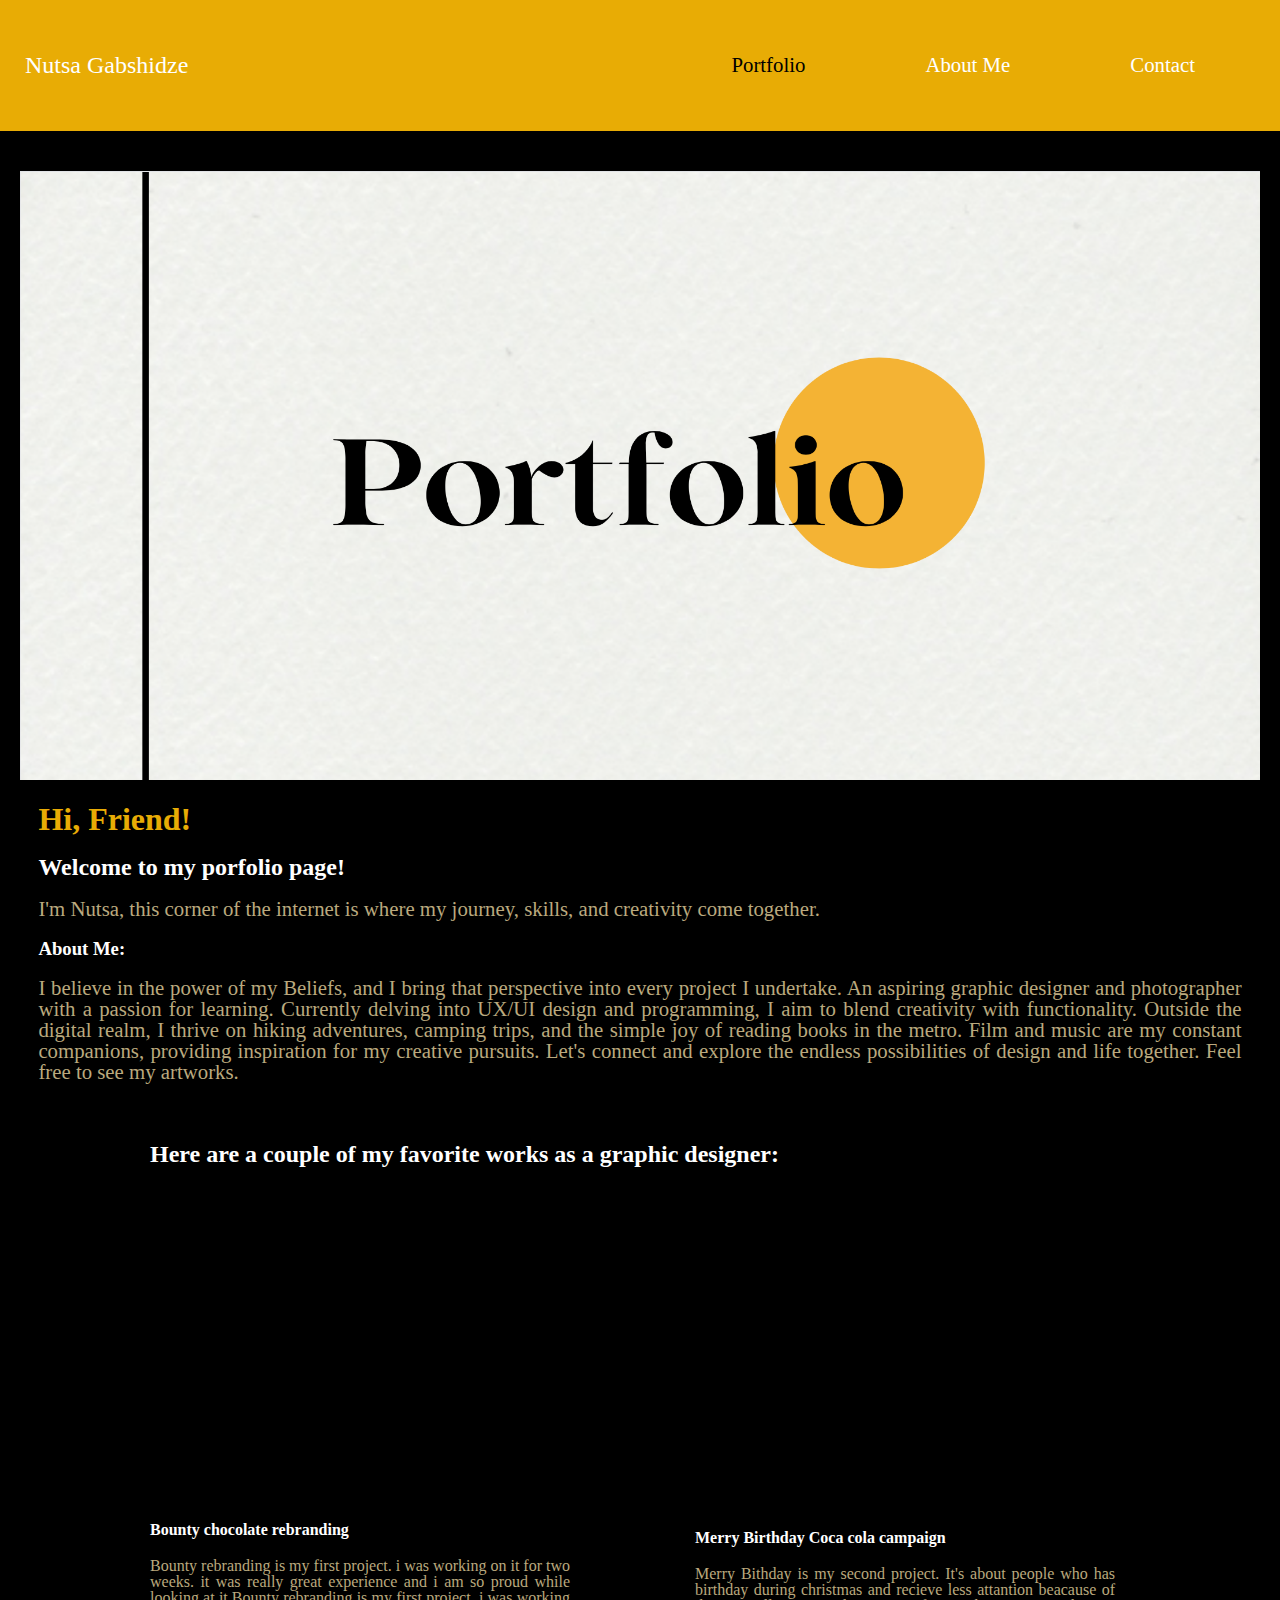
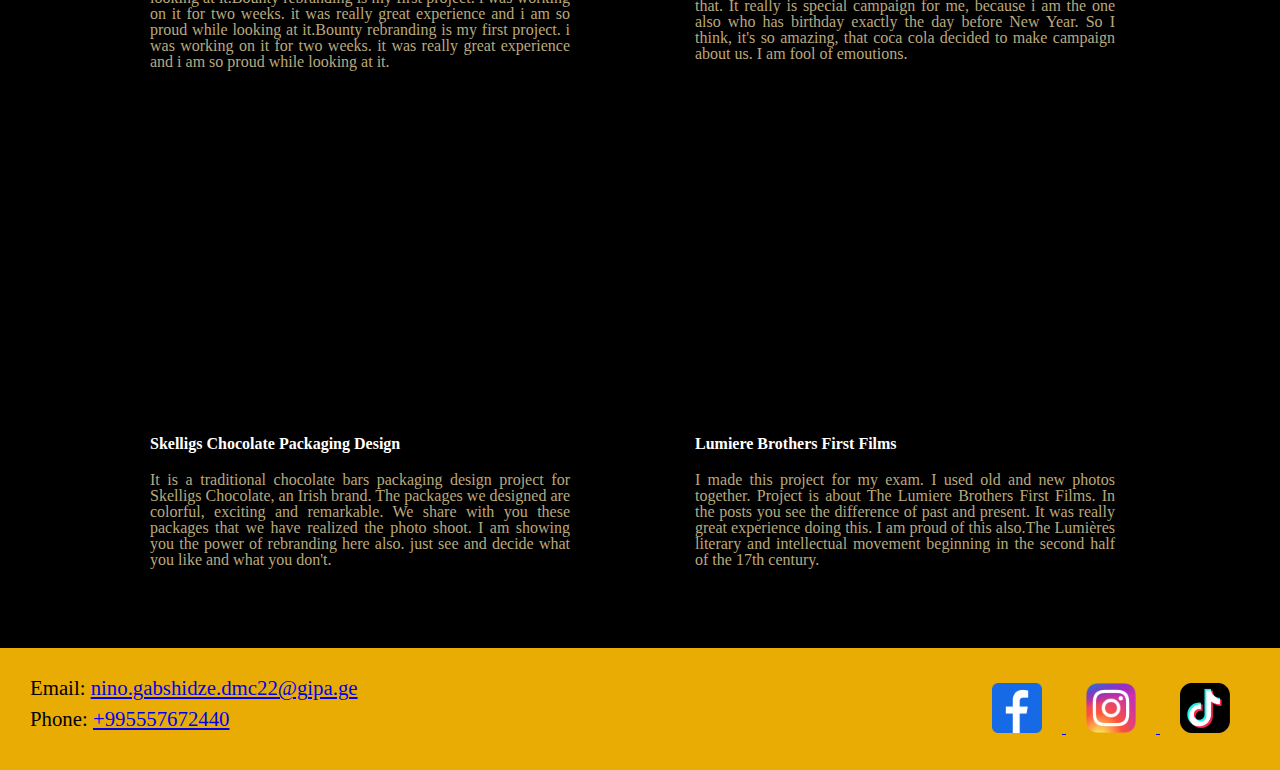
<file: index.html>
<!DOCTYPE html>
<html lang="en">
  <head>
    <meta charset="UTF-8" />
    <meta name="viewport" content="width=device-width, initial-scale=1.0" />
    <link rel="stylesheet" href="reset.css" />
    <link rel="stylesheet" href="styles.css" />
    <title>Nutsa Gabshidze</title>
  </head>
  <body>
    <header>
      <a href="index.html" id="logo">Nutsa Gabshidze</a>
      <nav>
        <a href="index.html" class="menu-item active bigger_font">Portfolio</a>
        <a href="about.html" class="menu-item bigger_font">About Me</a>
        <a href="contact.html" class="menu-item bigger_font">Contact</a>
      </nav>
    </header>

    <section class="sec_portfolio">
      <img src="images/portfolio_cover.png" alt="portfolio cover photo" />
    </section>

    <section class="container_2">
      <article>
        <h1>Hi, Friend!</h1>

        <h2>Welcome to my porfolio page!</h2>

        <p class="bigger_font p">
          I'm Nutsa, this corner of the internet is where my journey, skills,
          and creativity come together.
        </p>

        <h3>About Me:</h3>

        <p class="bigger_font p">
          I believe in the power of my Beliefs, and I bring that perspective
          into every project I undertake. An aspiring graphic designer and
          photographer with a passion for learning. Currently delving into UX/UI
          design and programming, I aim to blend creativity with functionality.
          Outside the digital realm, I thrive on hiking adventures, camping
          trips, and the simple joy of reading books in the metro. Film and
          music are my constant companions, providing inspiration for my
          creative pursuits. Let's connect and explore the endless possibilities
          of design and life together. Feel free to see my artworks.
        </p>
      </article>
    </section>

    <section class="container flex justify-space-between align-items-center">
      <h2>Here are a couple of my favorite works as a graphic designer:</h2>

      <article class="article_graphic flex">
        <iframe
          src="https://www.behance.net/embed/project/187357729?ilo0=1"
          height="316"
          width="404"
          allowfullscreen
          lazyload
          frameborder="0"
          allow="clipboard-write"
          refererPolicy="strict-origin-when-cross-origin"
        ></iframe>

        <h4>Bounty chocolate rebranding</h4>

        <p class="article_txt">
          Bounty rebranding is my first project. i was working on it for two
          weeks. it was really great experience and i am so proud while looking
          at it.Bounty rebranding is my first project. i was working on it for
          two weeks. it was really great experience and i am so proud while
          looking at it.Bounty rebranding is my first project. i was working on
          it for two weeks. it was really great experience and i am so proud
          while looking at it.
        </p>
      </article>

      <article class="article_graphic flex">
        <iframe
          src="https://www.behance.net/embed/project/189679079?ilo0=1"
          height="316"
          width="404"
          allowfullscreen
          lazyload
          frameborder="0"
          allow="clipboard-write"
          refererPolicy="strict-origin-when-cross-origin"
        ></iframe>

        <h4>Merry Birthday Coca cola campaign</h4>

        <p class="article_txt">
          Merry Bithday is my second project. It's about people who has birthday
          during christmas and recieve less attantion beacause of that. It
          really is special campaign for me, because i am the one also who has
          birthday exactly the day before New Year. So I think, it's so amazing,
          that coca cola decided to make campaign about us. I am fool of
          emoutions.
        </p>
      </article>

      <article class="article_graphic flex">
        <iframe
          src="https://www.behance.net/embed/project/115562475?ilo0=1"
          height="316"
          width="404"
          allowfullscreen
          lazyload
          frameborder="0"
          allow="clipboard-write"
          refererPolicy="strict-origin-when-cross-origin"
        ></iframe>

        <h4>Skelligs Chocolate Packaging Design</h4>

        <p class="article_txt">
          It is a traditional chocolate bars packaging design project for
          Skelligs Chocolate, an Irish brand. The packages we designed are
          colorful, exciting and remarkable. We share with you these packages
          that we have realized the photo shoot. I am showing you the power of
          rebranding here also. just see and decide what you like and what you
          don't.
        </p>
      </article>

      <article class="article_graphic flex">
        <iframe
          src="https://www.behance.net/embed/project/185285427?ilo0=1"
          height="316"
          width="404"
          allowfullscreen
          lazyload
          frameborder="0"
          allow="clipboard-write"
          refererPolicy="strict-origin-when-cross-origin"
        ></iframe>

        <h4>Lumiere Brothers First Films</h4>

        <p class="article_txt">
          I made this project for my exam. I used old and new photos together.
          Project is about The Lumiere Brothers First Films. In the posts you
          see the difference of past and present. It was really great experience
          doing this. I am proud of this also.The Lumières literary and
          intellectual movement beginning in the second half of the 17th
          century.
        </p>
      </article>
    </section>

    <footer>
      <div class="contact1">
        <p class="footer_p bigger_font">
          Email:
          <a href="https://mail.google.com/mail/u/1/#inbox"
            >nino.gabshidze.dmc22@gipa.ge</a
          >
        </p>
        <p class="footer_p bigger_font">
          Phone: <a href="phone">+995557672440</a>
        </p>
      </div>

      <div class="socialicons">
        <a href="https://www.facebook.com/nino.gabshidze/" target="_blank">
          <img class="socicon_img" src="images/fb-icon.webp" alt="Facebook" />
        </a>
        <a href="https://www.instagram.com/_gabshoo__/" target="_blank">
          <img
            class="socicon_img"
            src="images/insta-icon.png"
            alt="instagram"
          />
        </a>
        <a
          href="https://www.tiktok.com/@user172835417?_t=8jZhldsedOL&_r=1"
          target="_blank"
        >
          <img class="socicon_img" src="images/tiktok-icon.png" alt="tiktok" />
        </a>
      </div>
    </footer>
  </body>
</html>
</file>
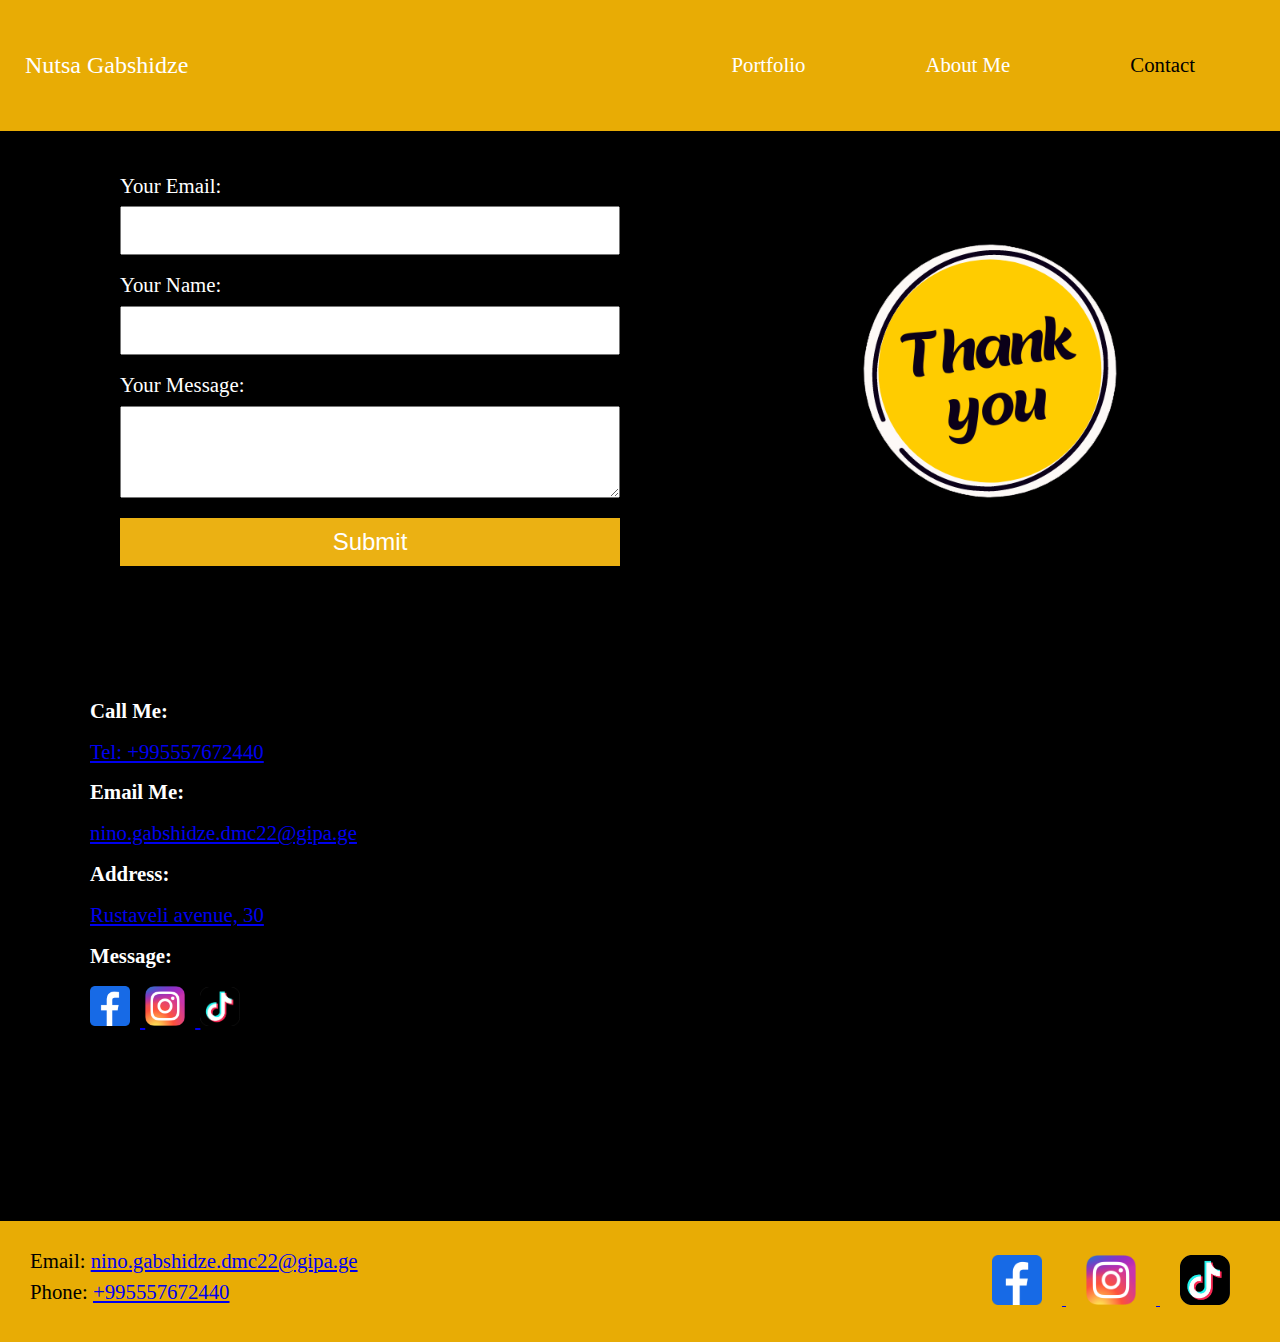
<file: contact.html>
<!DOCTYPE html>
<html lang="en">
  <head>
    <meta charset="UTF-8" />
    <meta name="viewport" content="width=device-width, initial-scale=1.0" />
    <link rel="stylesheet" href="reset.css" />
    <link rel="stylesheet" href="styles.css" />
    <title>Nutsa Gabshidze</title>
  </head>
  <body>
    <header>
      <a href="index.html" id="logo">Nutsa Gabshidze</a>
      <nav>
        <a href="index.html" class="menu-item bigger_font">Portfolio</a>
        <a href="about.html" class="menu-item bigger_font">About Me</a>
        <a href="contact.html" class="menu-item active bigger_font">Contact</a>
      </nav>
    </header>

    <!-- header end -->
  <section class="contact">
      <form action="#" method="post">
        <label for="email">Your Email:</label>
        <input type="email" id="email" name="email" required />
        <label for="name">Your Name:</label>
        <input type="text" id="name" name="name" required />
        <label for="message">Your Message:</label>
        <textarea id="message" name="message" rows="4" required></textarea>
        <button type="submit">Submit</button>
      </form>

      <img class="thanks flex" src="images/Yellow Round_.png" alt="thanks" />
    </section>
    <div class="contact_div flex">
      <div class="addresses bigger_font">
        <h4>Call Me:</h4>
        <a href="tel:+123 45 67  89">Tel: +995557672440</a>
        <h4>Email Me:</h4>
        <a href="mailto:support@simplelearn.com"
          >nino.gabshidze.dmc22@gipa.ge</a
        >
        <h4>Address:</h4>
        <a
          href="https://www.google.com/maps?client=safari&rls=en&q=ოპერისა+და+ბალეტის+თეატრი&oe=UTF-8&um=1&ie=UTF-8&sa=X&ved=2ahUKEwjwsoeMy4f-AhVjSvEDHWQNBbYQ_AUoAnoECAEQBA"
          >Rustaveli avenue, 30</a
        >
        <h4>Message:</h4>
        <div class="socialicons_">
          <a href="https://www.facebook.com/nino.gabshidze/" target="_blank">
            <img
              class="socicon_img1"
              src="images/fb-icon.webp"
              alt="Facebook"
            />
          </a>
          <a href="https://www.instagram.com/_gabshoo__/" target="_blank">
            <img
              class="socicon_img1"
              src="images/insta-icon.png"
              alt="instagram"
            />
          </a>
          <a
            href="https://www.tiktok.com/@user172835417?_t=8jZhldsedOL&_r=1"
            target="_blank"
          >
            <img
              class="socicon_img1"
              src="images/tiktok-icon.png"
              alt="tiktok"
            />
          </a>
        </div>
      </div>

      <iframe
        class="map"
        src="https://www.google.com/maps/embed?pb=!1m18!1m12!1m3!1d2978.911597215905!2d44.79371501543564!3d41.70084407923668!2m3!1f0!2f0!3f0!3m2!1i1024!2i768!4f13.1!3m3!1m2!1s0x40440cdda1d2d4d7%3A0xe30fd49502a2dd79!2sOpera%20and%20Ballet%20Theater%20of%20Tbilisi!5e0!3m2!1sen!2sge!4v1680314509663!5m2!1sen!2sge"
        width="800"
        height="450"
        style="border: 0"
        allowfullscreen=""
        loading="lazy"
        referrerpolicy="no-referrer-when-downgrade"
      ></iframe>
    </div>

  

    <!-- footer start -->

    <footer>
      <div class="contact1">
        <p class="footer_p bigger_font">
          Email:
          <a href="https://mail.google.com/mail/u/1/#inbox"
            >nino.gabshidze.dmc22@gipa.ge</a
          >
        </p>
        <p class="footer_p bigger_font">
          Phone: <a href="phone">+995557672440</a>
        </p>
      </div>

      <div class="socialicons">
        <a href="https://www.facebook.com/nino.gabshidze/" target="_blank">
          <img class="socicon_img" src="images/fb-icon.webp" alt="Facebook" />
        </a>
        <a href="https://www.instagram.com/_gabshoo__/" target="_blank">
          <img
            class="socicon_img"
            src="images/insta-icon.png"
            alt="instagram"
          />
        </a>
        <a
          href="https://www.tiktok.com/@user172835417?_t=8jZhldsedOL&_r=1"
          target="_blank"
        >
          <img class="socicon_img" src="images/tiktok-icon.png" alt="tiktok" />
        </a>
      </div>
    </footer>
  </body>
</html>
</file>
<file: styles.css>
body {
  margin: 0;
  padding: 0;
  background-color: #000000;
}

.flex {
  display: flex;
  flex-wrap: wrap;
}

.justify-space-between {
  justify-content: space-between;
}

.align-items-center {
  align-items: center;
}

/* header  */

header {
  display: flex;
  justify-content: space-between;
  align-items: center;
  background-color: #e8ac05;
  color: white;
  padding: 25px;
  margin-bottom: 20px;
}

#logo {
  text-decoration: none;
  color: white;
  font-size: 1.5em;
}

nav {
  display: flex;
}

.menu-item {
  text-decoration: none;
  color: white;
  margin: 0 30px;
  padding: 30px;
}

.active {
  color: black;
}

section {
  padding: 20px;
}

/* footer  */

footer {
  background-color: #e8ac05;
  color: white;
  padding: 30px;
  text-align: center;
  margin-top: 30px;
  display: flex;
  justify-content: space-between;
  align-items: center;
}

.footer_p {
  color: black;
  font-size: 20px;
}
.contact2{
  text-align: left;
}
.contact {
  text-align: left;
  display: flex;
  justify-content: space-around;
  align-items: center;
}

.socialicons {
  text-align: right;
}

.contact p {
  margin: 20px 0;
}

.socicon_img {
  width: 50px;
  margin: 0 20px;
}

img {
  width: 100px;
}

/* portfolio page  */

img {
  width: 100%;
}

h1,
h2,
h3,
p {
  margin-bottom: 10px;
}
.container {
  width: 1090px;
  margin: 0 130px;
}

.article_graphic {
  width: 50%;
  margin-bottom: 20px;
}

h2,
h4,
.p {
  margin: 20px 0;
}

.article_txt {
  width: 420px;
}
.myphoto {
  width: 360px;
  margin: 15px;
}
.my_photos_div {
  padding-left: 30px;
}

.container_2 {
  padding: 0 3%;
  text-align: justify;
}

.bigger_font {
  font-size: 1.3em;
}

.text {
  padding: 0 4%;
  text-align: justify;
  margin-top: 8px;
}

/* contact page  */

form {
  margin-top: 40px;
  display: flex;
  flex-direction: column;
  width: 500px;
  margin: auto 30px;
}

form label {
  color: rgb(255, 255, 255);
  margin-bottom: 10px;
  font-size: 1.3em;
}

form input,
form textarea {
  margin-bottom: 20px;
  padding: 15px;
}

form button {
  background-color: #ebb113;
  color: white;
  padding: 10px;
  border: none;
  cursor: pointer;
  font-size: 1.5em;
}

/* form end  */

.camera {
  margin: 20px 100px;
  width: 80%;
  font-size: 2em;
  text-align: center;
  text-transform: capitalize;
}

.camera_me {
  margin: 20px 100px;
  width: 80%;
  text-transform: capitalize;
}

.contact_div {
  margin: 90px;
}

.socicon_img1 {
  width: 40px;
  margin-right: 10px;
}

.map {
  margin-left: 10px;
}

.thanks {
  width: 400px;
}
</file>
